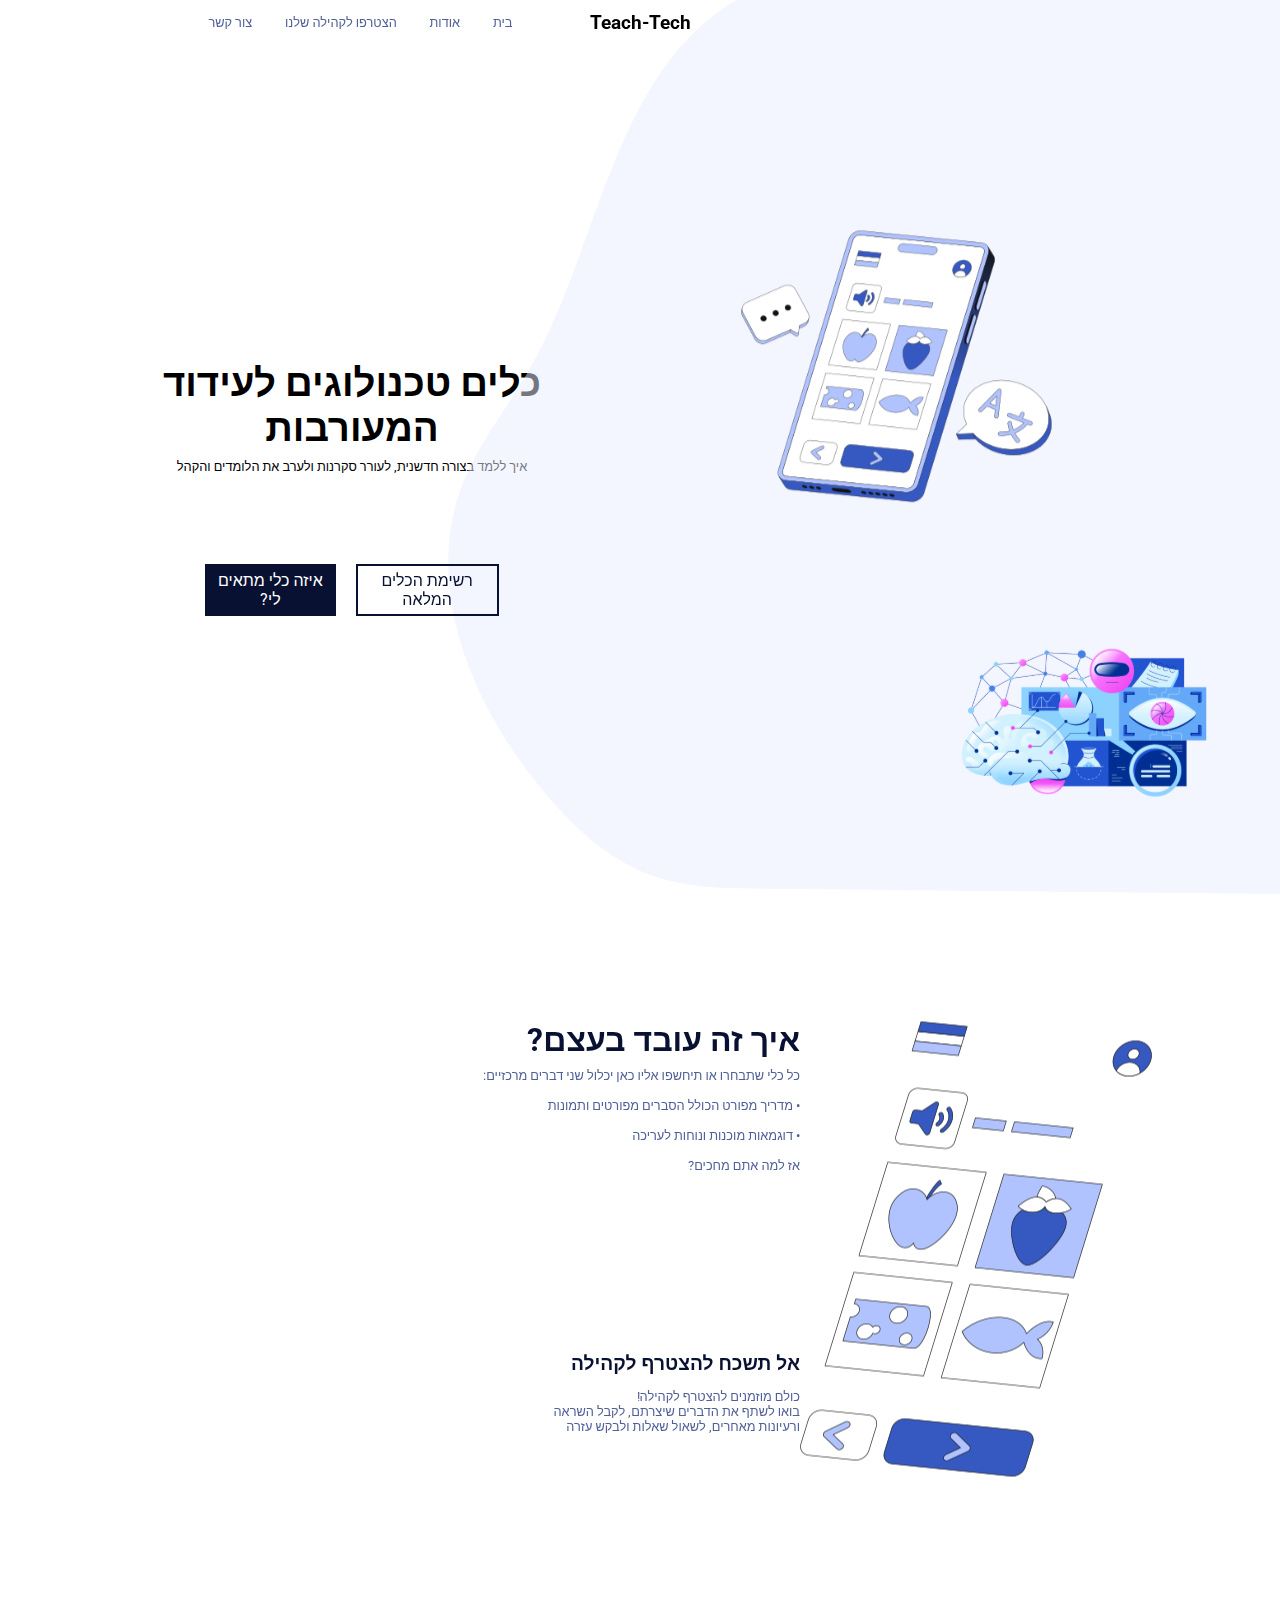
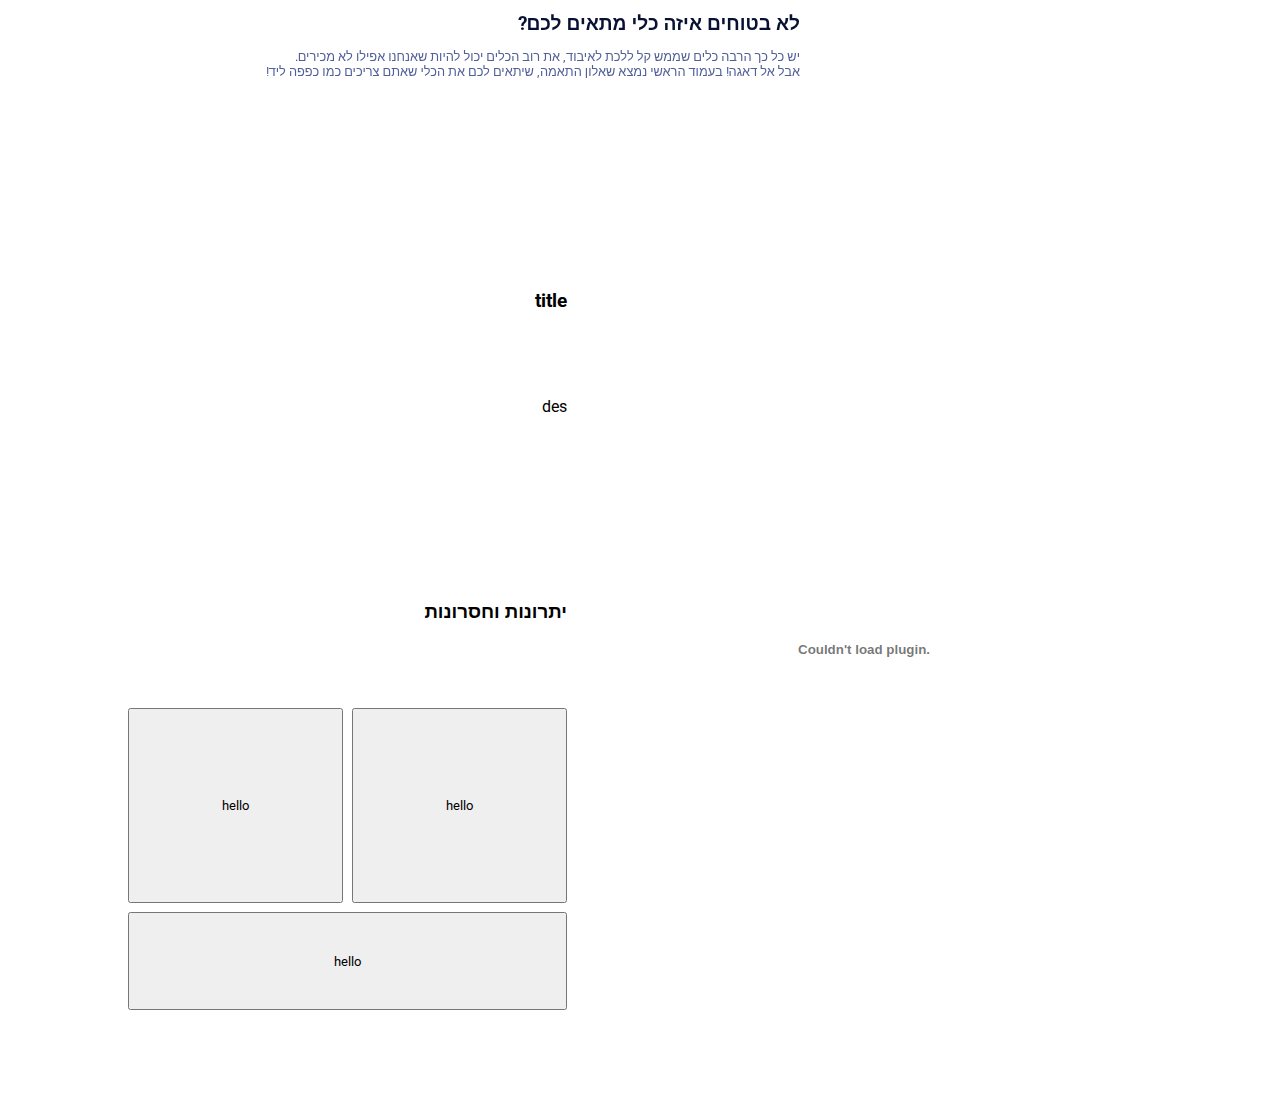
<file: _index.html>
<!DOCTYPE html>
<html lang="en" dir="rtl">
	<head>
		<meta charset="UTF-8" />
		<meta http-equiv="X-UA-Compatible" content="IE=edge" />
		<meta
			name="viewport"
			content="width=device-width, initial-scale=1.0"
		/>
		<title>Document</title>
		<link rel="stylesheet" href="Home_desktop.css" />
	</head>
	<body>
		<img id="figure2" src="assets/Language learning app.svg" />
		<img id="figure3" src="assets/Machine learning.svg" />
		<img id="figure1" src="assets/designer_1.svg" />

		<div id="navbar">
			<p>Teach-Tech</p>
			<div>
				<a href="#">בית</a>
				<a href="#">אודות</a>
				<a href="#">הצטרפו לקהילה שלנו</a>
				<a href="#">צור קשר</a>
			</div>
		</div>
		<div id="home" class="scene">
			<h1>
				כלים טכנולוגים לעידוד <br />
				המעורבות
			</h1>
			<p>איך ללמד בצורה חדשנית, לעורר סקרנות ולערב את הלומדים והקהל</p>
			<div>
				<a href="#">רשימת הכלים המלאה</a>
				<a href="#">איזה כלי מתאים לי?</a>
			</div>
		</div>
		<div class="scene" id="howthisiswork">
			<div id="grid">
				<img src="./assets/language learning app interface.png" />
				<div>
					<h3>איך זה עובד בעצם?</h3>
					<p>
						כל כלי שתבחרו או תיחשפו אליו כאן יכלול שני דברים
						מרכזיים:
						<br /><br />
						&#x2022; מדריך מפורט הכולל הסברים מפורטים ותמונות
						<br /><br />&#x2022; דוגמאות מוכנות ונוחות לעריכה
						<br /><br />
						אז למה אתם מחכים?
					</p>
				</div>
				<div>
					<h6>אל תשכח להצטרף לקהילה</h6>
					<p>
						כולם מוזמנים להצטרף לקהילה!<br />
						בואו לשתף את הדברים שיצרתם, לקבל השראה <br />ורעיונות
						מאחרים, לשאול שאלות ולבקש עזרה
					</p>
				</div>
				<div>
					<h6>לא בטוחים איזה כלי מתאים לכם?</h6>
					<p>
						יש כל כך הרבה כלים שממש קל ללכת לאיבוד, את רוב הכלים
						יכול להיות שאנחנו אפילו לא מכירים.<br />
						אבל אל דאגה! בעמוד הראשי נמצא שאלון התאמה, שיתאים לכם
						את הכלי שאתם צריכים כמו כפפה ליד!
					</p>
				</div>
			</div>
		</div>
		<div class="scene">
			<div class="tool-scene">
				<object
					data="https://media.geeksforgeeks.org/wp-content/cdn-uploads/20210101201653/PDF.pdf"
				></object>
				<h3>title</h3>
				<p>des</p>
				<h3>יתרונות וחסרונות</h3>
				<button>hello</button>
				<button>hello</button>
				<button>hello</button>
			</div>
		</div>
	</body>
</html>
</file>
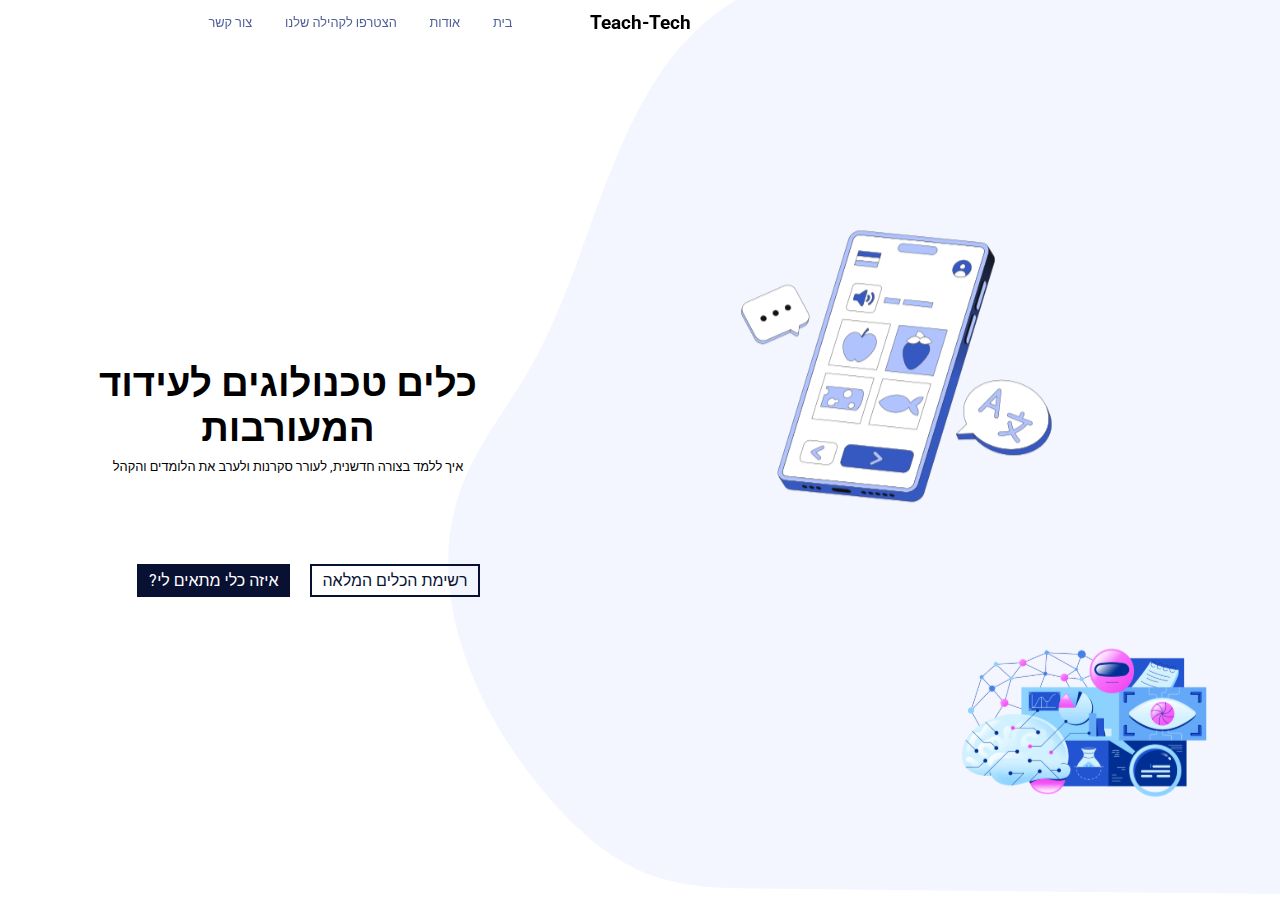
<file: Home.html>
<!DOCTYPE html>
<html lang="en" dir="rtl">
	<head>
		<meta charset="UTF-8" />
		<meta http-equiv="X-UA-Compatible" content="IE=edge" />
		<meta
			name="viewport"
			content="width=device-width, initial-scale=1.0"
		/>
		<title>Document</title>
		<link rel="stylesheet" href="Home_desktop.css" />
	</head>
	<body>
		<img id="figure2" src="assets/Language learning app.svg" />
		<img id="figure3" src="assets/Machine learning.svg" />
		<img id="figure1" src="assets/designer_1.svg" />

		<div id="navbar">
			<p>Teach-Tech</p>
			<div>
				<a href="#">בית</a>
				<a href="#">אודות</a>
				<a href="#">הצטרפו לקהילה שלנו</a>
				<a href="#">צור קשר</a>
			</div>
		</div>
		<div id="home">
			<h1>
				כלים טכנולוגים לעידוד <br />
				המעורבות
			</h1>
			<p>איך ללמד בצורה חדשנית, לעורר סקרנות ולערב את הלומדים והקהל</p>
			<div>
				<a href="#">רשימת הכלים המלאה</a>
				<a href="#">איזה כלי מתאים לי?</a>
			</div>
		</div>
	</body>
</html>
</file>
<file: Home_desktop.css>
@import url('https://fonts.googleapis.com/css2?family=Roboto:ital,wght@0,100;0,300;0,400;0,500;0,700;0,900;1,100;1,300;1,400;1,500;1,700;1,900&display=swap');
@media screen {
	* {
		direction: rtl;
		font-family: 'Roboto', sans-serif;
		padding: 0;
		margin: 0;
		box-sizing: border-box;
		z-index: 10;
	}

	:root {
		--links-color: #505f98;
		--color-main-blue: #091133;
	}

	#figure1 {
		position: absolute;
		right: 0%;
		top: -1.06%;
		width: 65vw;
		z-index: 0;
	}

	#figure2 {
		position: absolute;
		right: 0vw;
		top: 40vh;
		width: 30vw;
		z-index: 1;
		transform: translate(-50%, -50%);
	}

	#figure3 {
		position: absolute;
		right: -10vw;
		top: 80vh;
		width: 25vw;
		z-index: 1;
		transform: translate(-50%, -50%);
	}

	body {
	}

	#navbar {
		top: 0;
		height: 5vh;
		width: 100%;
		position: fixed;
		display: flex;
		padding: 1vw 15vw;
		align-items: center;
		justify-content: end;
	}

	#navbar div {
		display: flex;
	}

	#navbar div a {
		text-decoration: none;
		color: var(--links-color);
		padding: 3px 10px;
		font-size: 1vw;
		position: relative;
		margin: auto 0.5vw;
	}

	#navbar div a::before {
		position: absolute;
		content: ' ';
		height: 2px;
		width: 100%;
		bottom: 0;
		left: 0;
		background-color: var(--color-main-blue);
		transition: 0.5s;
		transform: scaleX(0);
		transform-origin: right;
	}

	#navbar div a:hover::before {
		transform-origin: left;
		transform: scaleX(1);
	}

	#navbar p {
		font-size: 1.5vw;
		position: absolute;
		left: 50%;
		transform: translateX(-50%);
		font-weight: bold;
	}

	#home {
		padding-top: 40vh;
		padding-right: 55vw;
		text-align: center;
		z-index: 10;
		display: block;
	}

	#home h1 {
		font-size: 3vw;
		text-align: center;
	}
	#home p {
		font-size: 1vw;
		text-align: center;
		margin-top: 1vh;
	}

	#home div {
		display: flex;
		width: 70%;
		margin-top: 10vh;
		margin: 10vh auto;
	}

	#home div a {
		text-decoration: none;
		padding: 5px 10px;
		margin: 0px 10px;
		border: 2px solid var(--color-main-blue);
	}

	#home div a:nth-child(1) {
		color: var(--color-main-blue);
	}

	#home div a:nth-child(2) {
		background-color: var(--color-main-blue);
		color: white;
	}

	.scene {
		padding: 1vh 10vw;
		height: 100vh;
		width: 100vw;
		display: flex;
		justify-content: center;
		align-items: center;
	}

	#howthisiswork {
		display: flex;
		align-items: center;
		justify-content: center;
	}

	#howthisiswork #grid {
		display: grid;
		grid-template-columns: 1fr 1fr 1fr;
		place-items: top right;
		row-gap: 15vh;
	}

	#howthisiswork #grid *:nth-child(1) {
		grid-row: 1/3;
		place-self: center right;
	}
	#howthisiswork #grid *:nth-child(2) {
		grid-column: 2/4;
	}

	#howthisiswork p {
		color: var(--links-color);
		font-size: 1vw;
	}

	#howthisiswork h3 {
		color: var(--color-main-blue);
		font-size: 2.5vw;
		margin-bottom: 1vh;
	}

	#howthisiswork h6 {
		color: var(--color-main-blue);
		font-size: 1.5vw;
		margin-bottom: 1.5vh;
	}

	.tool-scene {
		display: grid;
		grid-template-columns: 3fr 2fr 2fr;
		grid-template-rows: 1fr 2fr 1fr 2fr 1fr;
		gap: 1vh;
	}

	.tool-scene *:nth-child(1) {
		grid-row: 1/6;
		height: 80vh;
		aspect-ratio: 4/5;
	}

	.tool-scene *:nth-child(2),
	*:nth-child(3),
	*:nth-child(4),
	*:nth-child(7) {
		grid-column: 2/4;
	}
}
</file>
